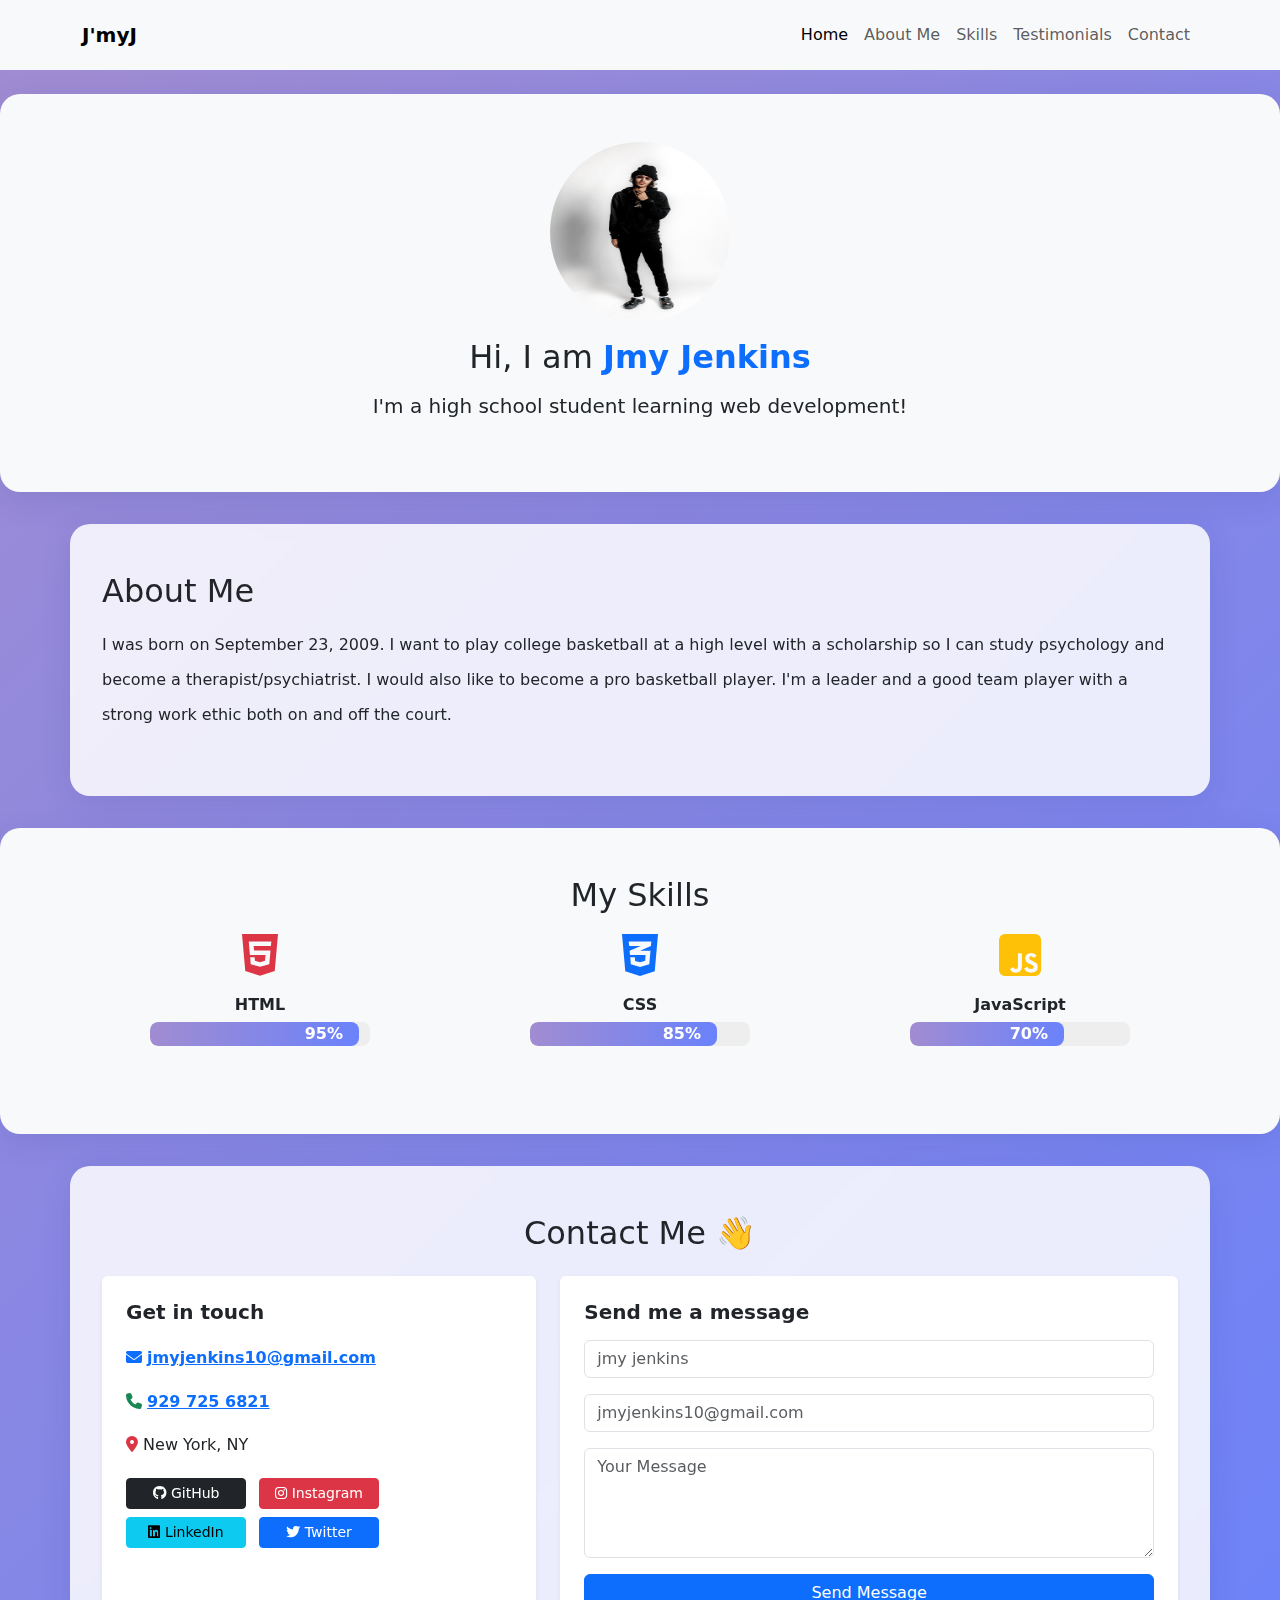
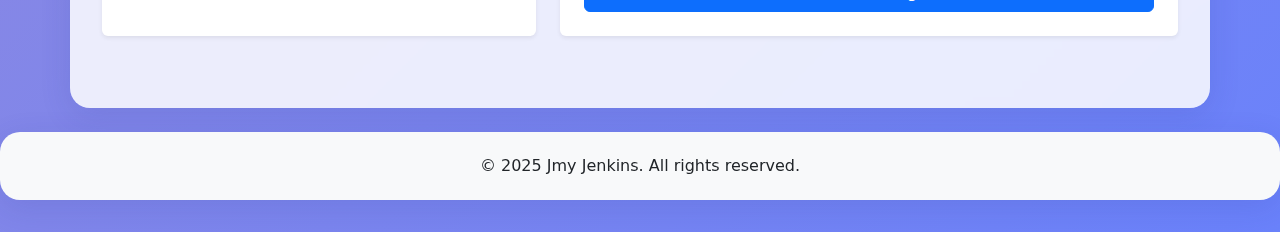
<file: index.html>
<!DOCTYPE html> <!-- This tells the browser what kind of file we're writing-->
<!DOCTYPE html>
<html lang="en">
<head>
  <meta charset="UTF-8">
  <meta name="viewport" content="width=device-width, initial-scale=1.0">
  <title>Jmy's Portfolio</title>
  <link href="https://cdn.jsdelivr.net/npm/bootstrap@5.3.7/dist/css/bootstrap.min.css" rel="stylesheet" crossorigin="anonymous">
  <link href="style.css" rel="stylesheet">
  <link href="https://cdnjs.cloudflare.com/ajax/libs/font-awesome/6.4.0/css/all.min.css" rel="stylesheet">
  <style>
    body {
      background: linear-gradient(135deg, #a18cd1 0%, #6a82fb 100%);
      min-height: 100vh;
    }
    .glass {
      background: rgba(255,255,255,0.85);
      backdrop-filter: blur(5px);
      border-radius: 20px;
      box-shadow: 0 8px 32px rgba(31,38,135,0.12);
      padding: 2rem;
      margin-bottom: 2rem;
    }
    .skill-bar {
      background: #eee;
      border-radius: 8px;
      position: relative;
      margin-bottom: 1rem;
      height: 24px;
      overflow: hidden;
      max-width: 220px;
      margin-left: auto;
      margin-right: auto;
    }
    .skill-bar-fill {
      height: 100%;
      border-radius: 8px;
      background: linear-gradient(90deg, #a18cd1, #6a82fb);
      width: 0;
      line-height: 24px;
      color: #fff;
      font-weight: 600;
      text-align: right;
      padding-right: 1rem;
      transition: width 1.5s cubic-bezier(0.7,0,0.4,1);
    }
    .contact-icons .btn {
      min-width: 120px;
      margin-bottom: 8px;
    }
    @media (max-width: 576px) {
      .glass { padding: 1rem;}
    }
  </style>
</head>
<body>
  <!-- Navbar -->
  <nav class="navbar navbar-expand-lg navbar-light bg-light mb-4">
    <div class="container">
      <a class="navbar-brand fw-bold" href="#">J'myJ</a>
      <button class="navbar-toggler" type="button" data-bs-toggle="collapse" data-bs-target="#navbarNavAltMarkup" aria-controls="navbarNavAltMarkup" aria-expanded="false" aria-label="Toggle navigation">
        <span class="navbar-toggler-icon"></span>
      </button>
      <div class="collapse navbar-collapse" id="navbarNavAltMarkup">
        <div class="navbar-nav ms-auto">
          <a class="nav-link active" aria-current="page" href="#home">Home</a>
          <a class="nav-link" href="#about">About Me</a>
          <a class="nav-link" href="#skills">Skills</a>
          <a class="nav-link" href="testimonials.html">Testimonials</a>
          <a class="nav-link" href="#contact">Contact</a>
        </div>
      </div>
    </div>
  </nav>

  <!-- Hero Section -->
  <section id="home" class="text-center py-5 bg-light glass">
    <img src="babytron-scaled.jpeg" alt="Jmy Jenkins profile picture" class="rounded-circle mb-3" width="180" height="180">
    <h2>Hi, I am <span class="text-primary fw-bold">Jmy Jenkins</span></h2>
    <p class="lead">I'm a high school student learning web development!</p>
  </section>

  <!-- About Section -->
  <section id="about" class="container py-5 glass">
    <h2 class="mb-3">About Me</h2>
    <p>
      I was born on September 23, 2009. I want to play college basketball at a high level with a scholarship so I can study psychology and become a therapist/psychiatrist. I would also like to become a pro basketball player. I'm a leader and a good team player with a strong work ethic both on and off the court.
    </p>
  </section>

  <!-- Skills Section -->
  <section id="skills" class="bg-light py-5 glass">
    <div class="container">
      <h2 class="mb-3 text-center">My Skills</h2>
      <div class="row text-center">
        <div class="col-md-4 mb-4">
          <i class="fab fa-html5 fa-3x text-danger mb-2"></i>
          <div class="fw-bold">HTML</div>
          <div class="skill-bar">
            <div class="skill-bar-fill" data-percent="95%">95%</div>
          </div>
        </div>
        <div class="col-md-4 mb-4">
          <i class="fab fa-css3-alt fa-3x text-primary mb-2"></i>
          <div class="fw-bold">CSS</div>
          <div class="skill-bar">
            <div class="skill-bar-fill" data-percent="85%">85%</div>
          </div>
        </div>
        <div class="col-md-4 mb-4">
          <i class="fab fa-js-square fa-3x text-warning mb-2"></i>
          <div class="fw-bold">JavaScript</div>
          <div class="skill-bar">
            <div class="skill-bar-fill" data-percent="70%">70%</div>
          </div>
        </div>
      </div>
    </div>
  </section>

  <!-- Contact Section (No Google Maps!) -->
  <section id="contact" class="container py-5 my-4 glass">
    <h2 class="mb-4 text-center">Contact Me <span aria-label="waving hand" role="img">👋</span></h2>
    <div class="row">
      <!-- Contact Details and Socials -->
      <div class="col-lg-5 mb-4">
        <div class="bg-white rounded shadow-sm p-4 h-100">
          <h5 class="fw-bold mb-3">Get in touch</h5>
          <p class="mb-2"><i class="fas fa-envelope text-primary"></i> <a href="mailto:jmyjenkins10@gmail.com" class="fw-bold">jmyjenkins10@gmail.com</a></p>
          <p class="mb-2"><i class="fas fa-phone text-success"></i> <a href="tel:9297256821" class="fw-bold">929 725 6821</a></p>
          <p class="mb-2"><i class="fas fa-map-marker-alt text-danger"></i> New York, NY</p>
          <div class="contact-icons mt-3">
            <a href="https://github.com/Jmyjenkins" target="_blank" class="btn btn-dark btn-sm me-2"><i class="fab fa-github"></i> GitHub</a>
            <a href="https://instagram.com/1000waystowin_" target="_blank" class="btn btn-danger btn-sm me-2"><i class="fab fa-instagram"></i> Instagram</a>
            <a href="#" class="btn btn-info btn-sm me-2"><i class="fab fa-linkedin"></i> LinkedIn</a>
            <a href="#" class="btn btn-primary btn-sm"><i class="fab fa-twitter"></i> Twitter</a>
          </div>
        </div>
      </div>
      <!-- Contact Form -->
      <div class="col-lg-7 mb-4">
        <div class="bg-white rounded shadow-sm p-4 h-100">
          <h5 class="fw-bold mb-3">Send me a message</h5>
          <form>
            <div class="mb-3">
              <input type="text" class="form-control" placeholder="jmy jenkins" required>
            </div>
            <div class="mb-3">
              <input type="email" class="form-control" placeholder="jmyjenkins10@gmail.com" required>
            </div>
            <div class="mb-3">
              <textarea class="form-control" rows="4" placeholder="Your Message" required></textarea>
            </div>
            <button type="submit" class="btn btn-primary w-100">Send Message</button>
          </form>
        </div>
      </div>
    </div>
  </section>

  <footer class="text-center py-3 bg-light glass">
    &copy; 2025 Jmy Jenkins. All rights reserved.
  </footer>

  <script src="https://cdn.jsdelivr.net/npm/bootstrap@5.3.7/dist/js/bootstrap.bundle.min.js" crossorigin="anonymous"></script>
  <script>
    // Animate skill bars
    document.addEventListener("DOMContentLoaded", function() {
      document.querySelectorAll('.skill-bar-fill').forEach(function(bar) {
        setTimeout(function() {
          bar.style.width = bar.getAttribute('data-percent');
        }, 600);
      });
    });
  </script>
  <script src="script.js"></script>
</body>
</html>
</file>
<file: style.css>
*{
   margin: 0;
   padding: 0;
   box-sizing:border-box;
}

body{
    background-color:black
    text-align: center;
    line-height:2.2;
}

.hero {
    padding 20px 10px;
}

.hero img{
      border-radius: 50%;
      margain-bottom: 10px;
}

.section h2{
    font size:22px;
}

.hero h2{
    font-size:37px;
}

.accent{
    color:mediumvioletred
}

.grid {
    display:flex;
    gap:15px;
    justify-content: center;
    flex-wrap: wrap;

}

.grid div{
    padding:15px;
    border-radius: 35px;
    background-color:aliceblue
}


@media (max-width: 768px){
    body{background-color: rgb(177, 166, 166);}
}
</file>
